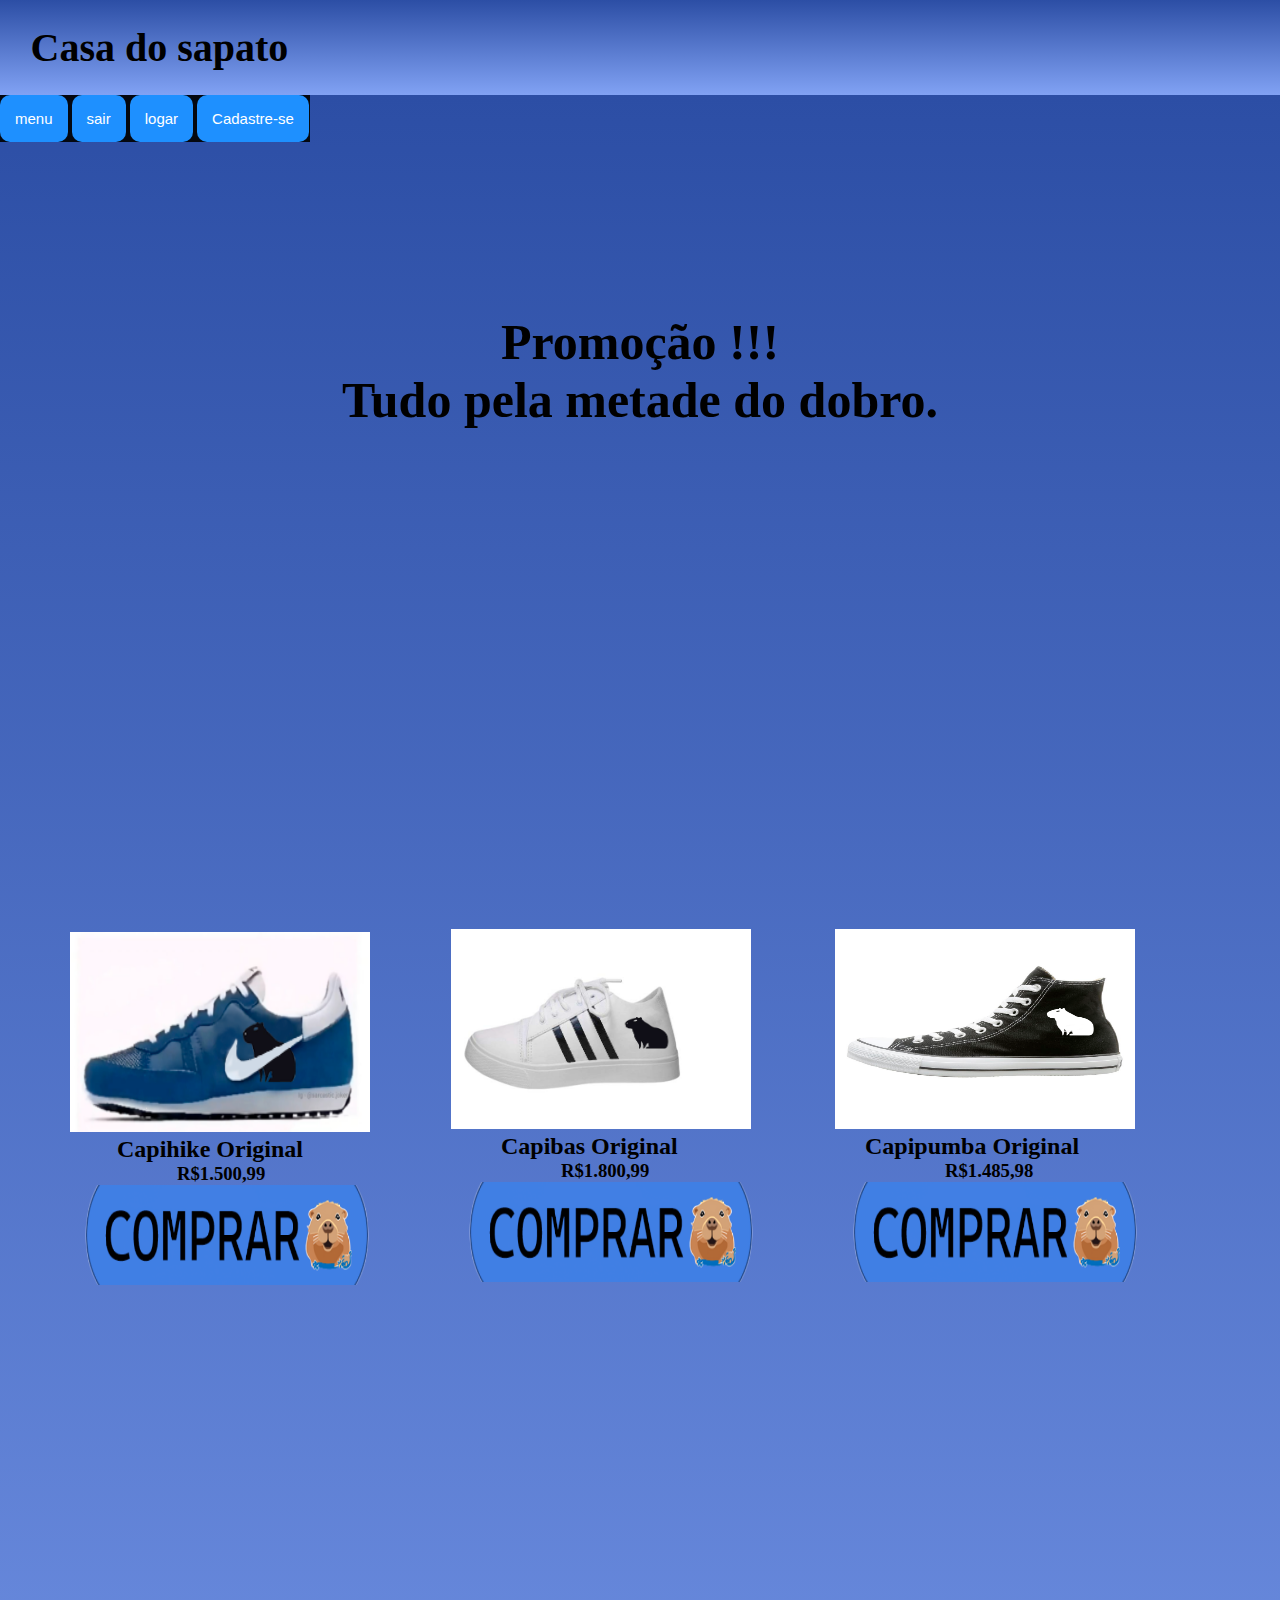
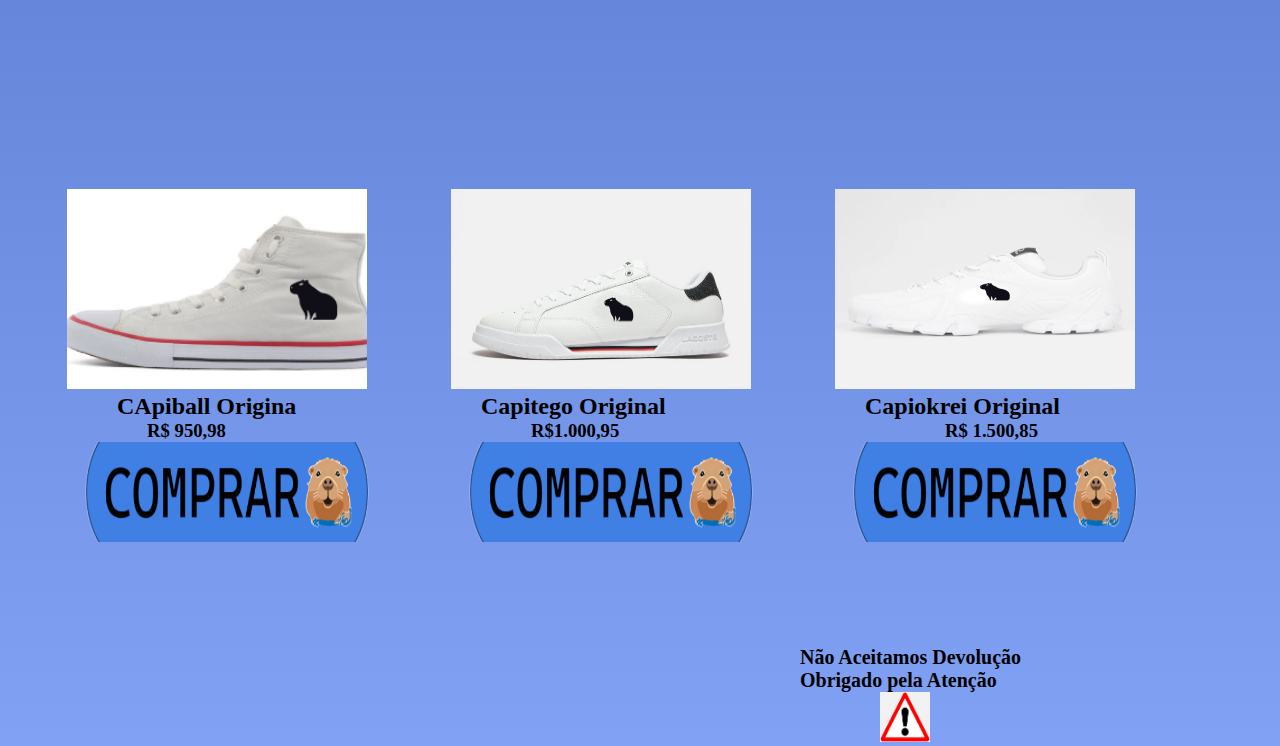
<file: index.html>
<!DOCTYPE html>
<html lang="pt-br">
<head>
    <meta charset="UTF-8">
    <meta http-equiv="X-UA-Compatible" content="IE=edge">
    <meta name="viewport" content="width=device-width, initial-scale=1.0">
    <title>Loja</title>
    <link rel="stylesheet" href="style.css">
</head>
<body>
    <header class="cabecalho"> 
        <h1 class="titulo">Casa do sapato</h1>
    <ul class="cabecalho-lista">
    
    </ul>
    </header>
    <section class="loja">
      <div class="cont">
    <button>menu</button>
     <a href="login.html"><button> sair</button></a>
     <a href="login.html"><button> logar</button></a>
     <a href="logar.html"> <button>Cadastre-se</button></a>
    
   </div>
    <img class="capivara" src="capivara.png" alt="">
    <h1 class="subtitulo">Originais tenis</h1>
    <h1 class="Promoção">Promoção !!!</h1>
     <h1 class="Tudo">Tudo pela metade do dobro.</h1>
     <div class="todos-tenis">
        <span></span>
     <div class="div-texto-um">
    <img class="tenis1" src="tenis1.png" alt="imagem-do-tenis1">
    <h2 class="Hike">Capihike Original</h2>
    <h3 class="rel1">R$1.500,99</h3>
    <a href="compra.html"><img class="Comprar" src="Comprar.png" alt="Barra-de-Compra"></a>
     </div>
     <div class="div-texto-um">
        <img class="abibas1" src="abibas1.png" alt="imagem-do-abibas1">
        <h2 class="Abibas">Capibas Original</h2>
        <h3 class="rel2">R$1.800,99</h3>
        <a href="compra.html"><img class="Comprar" src="Comprar.png" alt="Barra-de-Compra"></a>
     </div>
     <div class="div-texto-um">
        <img class="Pumba1" src="Pumba1.png" alt="imagem-do-Pumba1">
        <h2 class="Pumba">Capipumba Original</h2>
        <h3 class="rel3">R$1.485,98</h3>
       <a href="compra.html"><img class="Comprar" src="Comprar.png" alt="Barra-de-Compra"></a>
     </div>
     <span></span>
     <span></span>
     <div class="div-texto-um">
        <img class="ball1" src="ball1.png" alt="imagem-do-ball1">
        <h2 class="Ball"> CApiball Origina</h2>
        <h3 class="rel4">R$ 950,98</h3>
        <a href="compra.html"><img class="Comprar" src="Comprar.png" alt="Barra-de-Compra"></a>
     </div>
     <div class="div-texto-um">
        <img class="lastego1" src="lastego1.png" alt="imagem-do-lastego1">
        <h2 class="Lastego">Capitego Original</h2>
        <h3 class="rel5">R$1.000,95</h3>
       <a href="compra.html"> <img class="Comprar" src="Comprar.png" alt="Barra-de-Compra"></a>
     </div>
     <div class="div-texto-um">
        <img class="okrei1" src="okrei1.png" alt="imagem-do-okrei">
        <h2 class="Okrei">Capiokrei Original</h2>
        <h3 class="rel6">R$ 1.500,85</h3>
        <a href="compra.html"><img class="Comprar" src="Comprar.png" alt="Barra-de-Compra"></a>
     </div>
    </div>
    <h5 class="texto-um">Não Aceitamos Devolução</h5>
    <h6 class="texto-dois">Obrigado pela Atenção</h6>
    <img class="Atenção" src="tenção.png" alt="imagem-de-tenção">
   </section>
        
     
</body>
</html
</file>
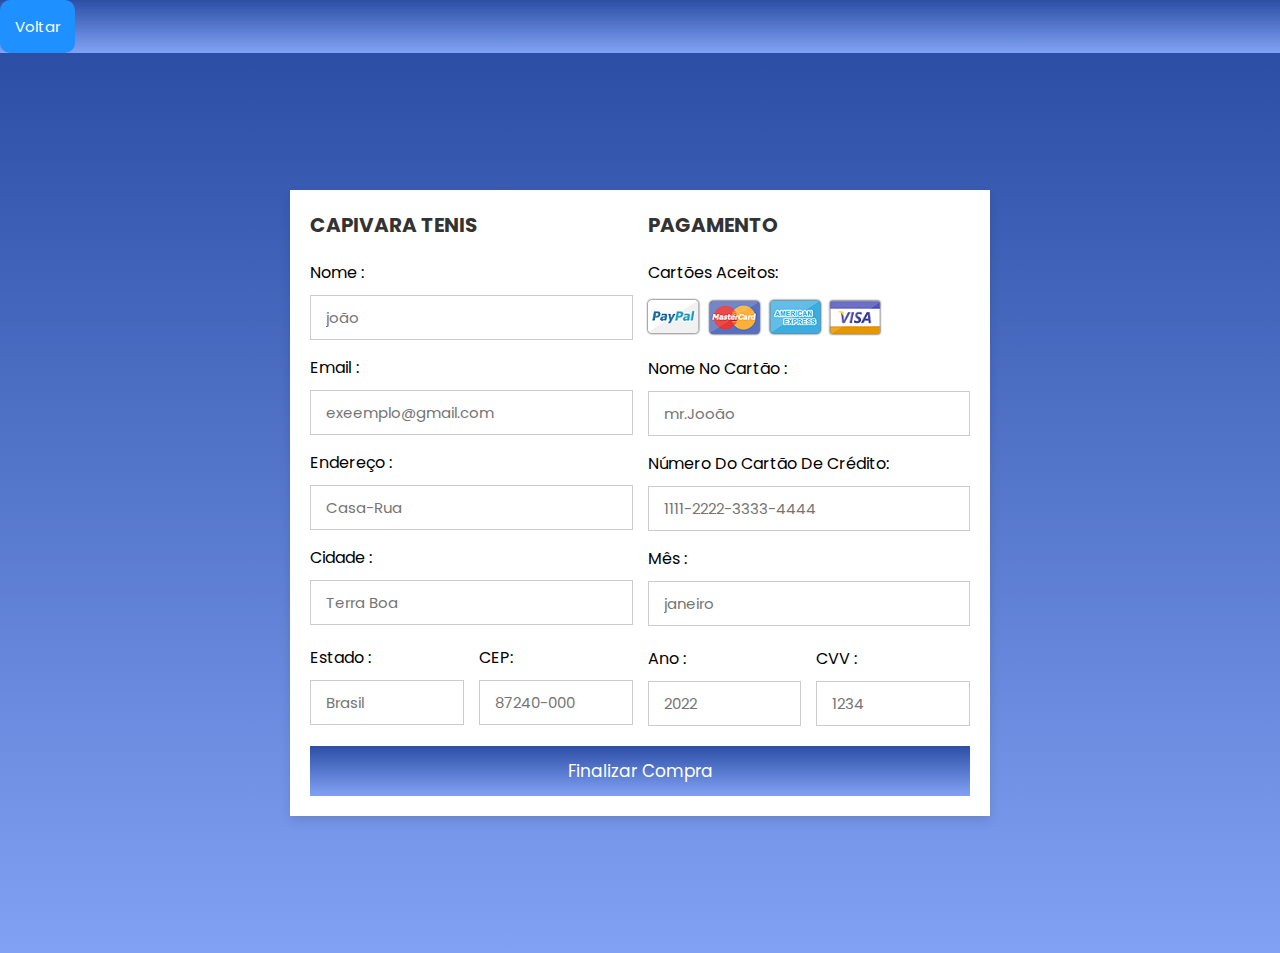
<file: compra.html>
<!DOCTYPE html>
<html lang="en">
<head>
    <meta charset="UTF-8">
    <meta http-equiv="X-UA-Compatible" content="IE=edge">
    <meta name="viewport" content="width=device-width, initial-scale=1.0">
    <title>pagamento</title>
    <style>
        @import url('https://fonts.googleapis.com/css2?family=Poppins:wght@100;300;400;500;600&display=swap');

*{
  font-family: 'Poppins', sans-serif;
  margin:0; padding:0;
  box-sizing: border-box;
  outline: none; border:none;
  text-transform: capitalize;
  transition: all .2s linear;
}

.container{
  display: flex;
  justify-content: center;
  align-items: center;
  padding:25px;
  min-height: 100vh;
  background-image: linear-gradient(#2C4EA5,#81A2F4);
}

.container form{
  padding:20px;
  width:700px;
  background: #fff;
  box-shadow: 0 5px 10px rgba(0,0,0,.1);
}

.container form .row{
  display: flex;
  flex-wrap: wrap;
  gap:15px;
}

.container form .row .col{
  flex:1 1 250px;
}

.container form .row .col .title{
  font-size: 20px;
  color:#333;
  padding-bottom: 5px;
  text-transform: uppercase;
}

.container form .row .col .inputBox{
  margin:15px 0;
}

.container form .row .col .inputBox span{
  margin-bottom: 10px;
  display: block;
}

.container form .row .col .inputBox input{
  width: 100%;
  border:1px solid #ccc;
  padding:10px 15px;
  font-size: 15px;
  text-transform: none;
}

.container form .row .col .inputBox input:focus{
  border:1px solid #000;
}

.container form .row .col .flex{
  display: flex;
  gap:15px;
}

.container form .row .col .flex .inputBox{
  margin-top: 5px;
}

.container form .row .col .inputBox img{
  height: 34px;
  margin-top: 5px;
  filter: drop-shadow(0 0 1px #000);
}

.container form .submit-btn{
  width: 100%;
  padding:12px;
  font-size: 17px;
  background-image: linear-gradient(#2C4EA5,#81A2F4);
  color:#fff;
  margin-top: 5px;
  cursor: pointer;
}

.container form .submit-btn:hover{
  background-image: linear-gradient(#2C4EA5,#81A2F4);
}
button{
    background-color: dodgerblue;
    border: none;
    padding: 15px;
    border-radius: 10px;
    color: white;
    font-size: 15px;
    cursor: pointer;  
}
.header{
    
    background-image: linear-gradient(#2C4EA5,#81A2F4);
    height: auto;
    display: flex;
    justify-content: space-around;
    padding: 24px 0;
    font-size: 20px;
    
}
.cabeçalho{
    background-image: linear-gradient(#2C4EA5,#81A2F4);
}
button{
    background-color: dodgerblue;
    border: none;
    padding: 15px;
    border-radius: 10px;
    color: white;
    font-size: 15px;
    cursor: pointer;
}

    </style>
</head >
<body>
       
    <header>
      <div class="cabeçalho">
<a href="index.html"><button>voltar</button></a>
</div>
</header>

</head>
<body>

<div class="container">
   

    <form action="">

        <div class="row">

            <div class="col">

                <h3 class="title">Capivara tenis</h3>

                <div class="inputBox">
                    <span>Nome :</span>
                    <input type="text" placeholder="joão">
                </div>
                <div class="inputBox">
                    <span>email :</span>
                    <input type="email" placeholder="exeemplo@gmail.com">
                </div>
                <div class="inputBox">
                    <span> endereço :</span>
                    <input type="text" placeholder="Casa-Rua">
                </div>
                <div class="inputBox">
                    <span>cidade :</span>
                    <input type="text" placeholder="Terra Boa">
                </div>

                <div class="flex">
                    <div class="inputBox">
                        <span> estado :</span>
                        <input type="text" placeholder="Brasil">
                    </div>
                    <div class="inputBox">
                        <span> CEP:</span>
                        <input type="text" placeholder="87240-000">
                    </div>
                </div>

            </div>

            <div class="col">

                <h3 class="title"> pagamento</h3>

                <div class="inputBox">
                    <span>cartões aceitos:</span>
                    <img src="card_img.png" alt="">
                </div>
                <div class="inputBox">
                    <span> nome no cartão :</span>
                    <input type="text" placeholder="mr.Jooão">
                </div>
                <div class="inputBox">
                    <span> Número do cartão de crédito:</span>
                    <input type="number" placeholder="1111-2222-3333-4444">
                </div>
                <div class="inputBox">
                    <span> mês :</span>
                    <input type="text" placeholder="janeiro">
                </div>

                <div class="flex">
                    <div class="inputBox">
                        <span>ano :</span>
                        <input type="number" placeholder="2022">
                    </div>
                    <div class="inputBox">
                        <span>CVV :</span>
                        <input type="text" placeholder="1234">
                    </div>
                </div>

            </div>
    
        </div>

        <a href="final.html"> <input class="submit-btn" type="button" value="Finalizar compra">    </a>

    </form>

</div> 
</body>
</html>
</file>
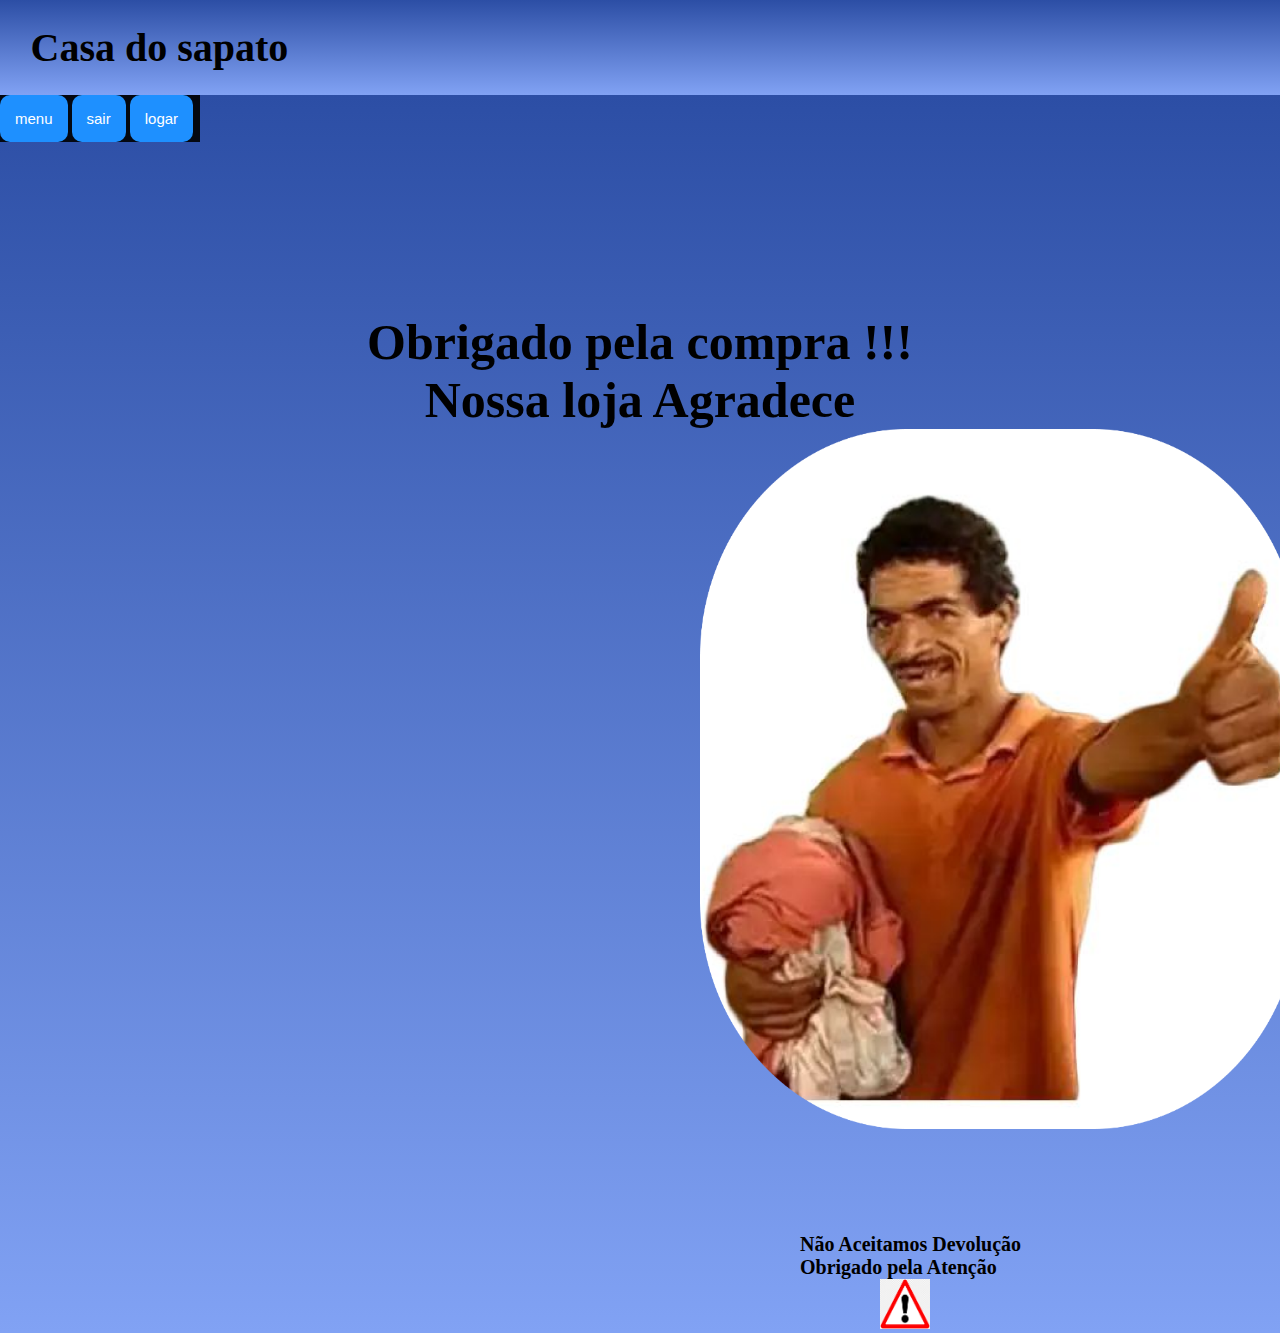
<file: final.html>
<!DOCTYPE html>
<html lang="pt-br">
<head>
    <meta charset="UTF-8">
    <meta http-equiv="X-UA-Compatible" content="IE=edge">
    <meta name="viewport" content="width=device-width, initial-scale=1.0">
    <title>compra</title>
    <style>
        *{
    margin: 0;
    padding: 0;
}
header{
    background-image: linear-gradient(#2C4EA5,#81A2F4);
    height: auto;
    display: flex;
    justify-content: space-around;
    padding: 24px 0;
    font-size: 20px;
}
.loja{
    background-image: linear-gradient(#2C4EA5,#81A2F4);
}
.menu{
    height: 100px;
}
.titulo{
    padding-right: 900px;
}
.Promoção{
    display: flex;
    align-items: center;
    justify-content: center;
    padding-left: 300px;
    font-size: 50px;
    padding-right: 300px;
}
.Tudo{
    display: flex;
    align-items: center;
    justify-content: center;
    padding-left: 300px;
    font-size: 50px;
    padding-right: 300px;
}

.capivara{
    width:8%;
    height:9%;
    padding-left:  1700px;
}

.texto-um{
    font-size: 20px;
    padding-left: 800px;
    padding-top: 100px;
}
.texto-dois{
    font-size: 20px;
    padding-left: 800px;
}
.Atenção{
    width: 50px;
    height: 50px;
    padding-left: 880px;
}
.blz{
    width: 600px;
    height: 700px;
    padding-left: 700px;
    
}
.subtitulo{
    padding-left:  1700px;
}

button{
background-color: dodgerblue;
border: none;
padding: 15px;
border-radius: 10px;
color: white;
font-size: 15px;
cursor: pointer;

}
.conteiner{
background-color: rgba(0, 0, 0, 0.9);
width: 200px;
}


    </style>
    
</head>
<body>
    <header class="cabecalho"> 
        <h1 class="titulo">Casa do sapato</h1>
    <ul class="cabecalho-lista">
    
    </ul>
    </header>
    <section class="loja">
    <div class="conteiner">
    <a href="index.html"><button>menu</button></a>
    <a href="login.html"><button>sair</button></a>
    <a href="logar.html"><button>logar</button></a>
</div>
    <img class="capivara" src="capivara.png" alt="uma capivara">
    <h1 class="subtitulo">Originais tenis</h1>
    <h1 class="Promoção">Obrigado pela compra !!!</h1>
     <h2 class="Tudo">Nossa loja Agradece</h2>
     <div class="ok">
     <img class="blz" src="blz.png" alt="homen fazerndo blz">
    </div>
    <h5 class="texto-um">Não Aceitamos Devolução</h5>
    <h6 class="texto-dois">Obrigado pela Atenção</h6>
    <img class="Atenção" src="tenção.png" alt="imagem-de-tenção">
   </section>
        
     
</body>
</html
</file>
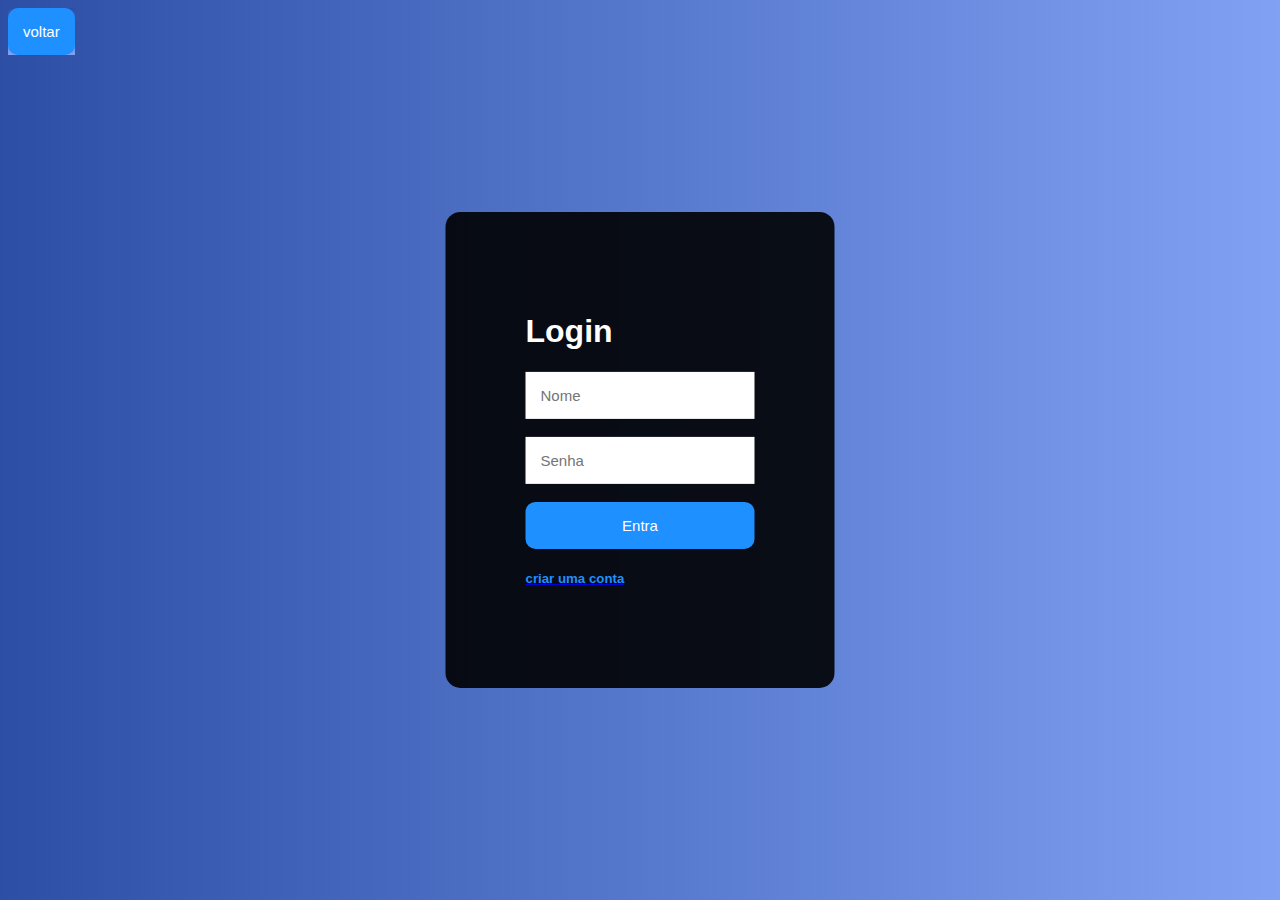
<file: login.html>
<!DOCTYPE html>
<html lang="en">
<head>
    <meta charset="UTF-8">
    <meta http-equiv="X-UA-Compatible" content="IE=edge">
    <meta name="viewport" content="width=device-width, initial-scale=1.0">
    <title>Tela de login</title>
    <style>
        body{
    font-family: Arial, Helvetica, sans-serif;
    background-image: linear-gradient(45deg, #2C4EA5, #81A2F4);
}
.hover{

font-family: Arial, Helvetica, sans-serif;
background-image: linear-gradient(45deg, #2C4EA5, #81A2F4);
}
div{
background-color: rgba(0, 0, 0, 0.9);
position: absolute;
top: 50%;
left: 50%;
transform: translate(-50%,-50%);
padding: 80px;
border-radius: 15px;
color: #fff;
}
input{
padding: 15px;
border: none;
outline: none;
font-size: 15px;
}
button{
background-color: dodgerblue;
border: none;
padding: 15px;
width: 100%;
border-radius: 10px;
color: white;
font-size: 15px;

}
button:hover{
background-color: deepskyblue;
cursor: pointer;
}
.text{
    cursor: pointer;
    color: dodgerblue;
    
}
.cabeçalho{
    background-image: linear-gradient(#2C4EA5,#81A2F4);
    position: absolute;
    
}

    </style>

</head>
<body>
    <header class="cabeçalho">
        <a href="logar.html"><button>voltar</button></a>
    </header>
    
    <div>
        <h1>Login</h1>
        <input type="texto" placeholder="Nome">
        <br><br>
        <input type="password" placeholder="Senha">
        <br><br>
        <a href="index.html"><button>Entra</button></a>
        <a href="logar.html"></h5><h5 class="text">criar uma conta</h5></a>
    </div>
    
</body>
</html>
</file>
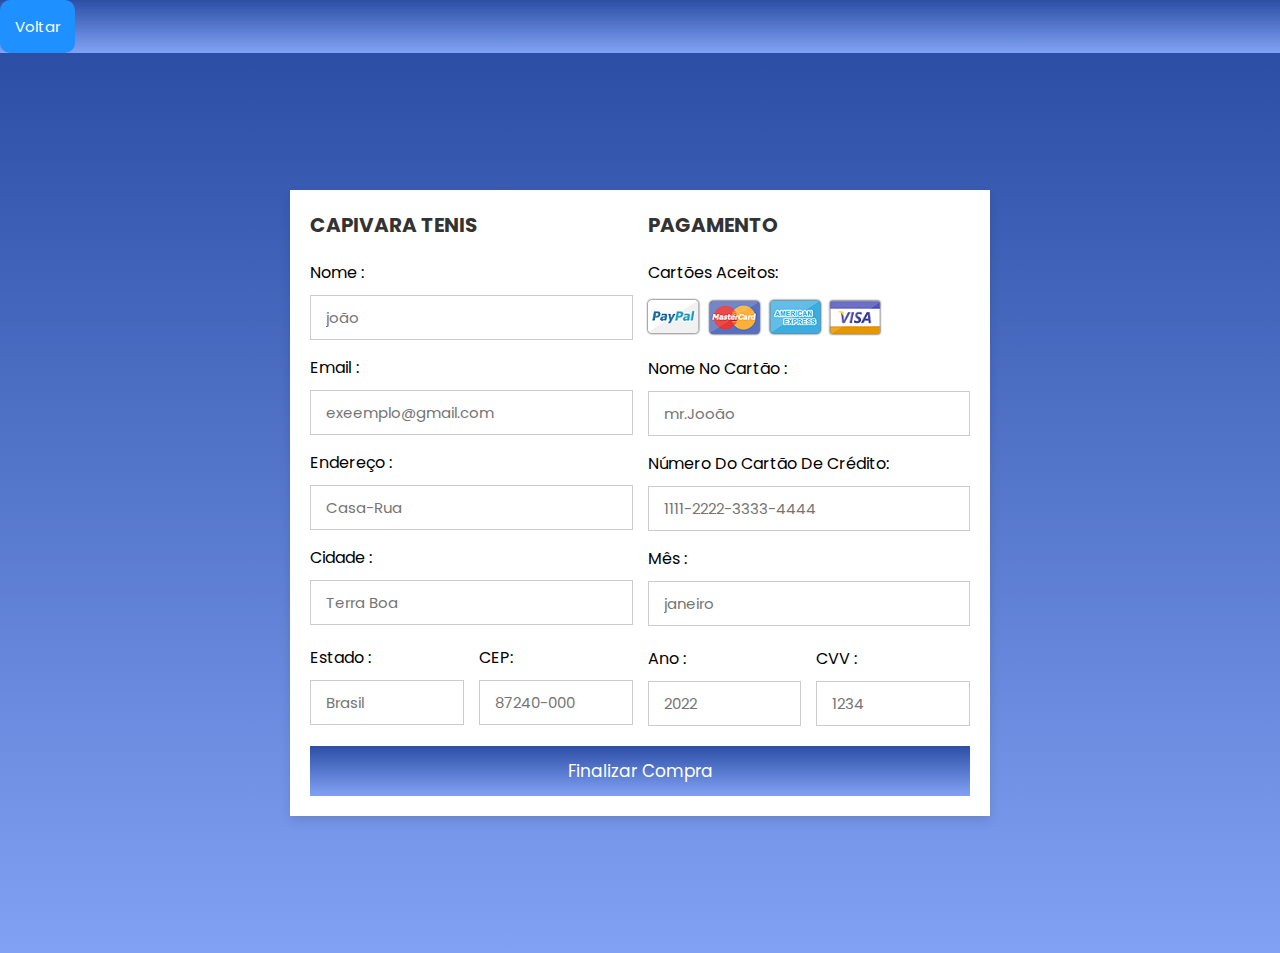
<file: compra/compra.html>
<!DOCTYPE html>
<html lang="en">
<head>
    <meta charset="UTF-8">
    <meta http-equiv="X-UA-Compatible" content="IE=edge">
    <meta name="viewport" content="width=device-width, initial-scale=1.0">
    <title>pagamento</title>
    <style>
        @import url('https://fonts.googleapis.com/css2?family=Poppins:wght@100;300;400;500;600&display=swap');

*{
  font-family: 'Poppins', sans-serif;
  margin:0; padding:0;
  box-sizing: border-box;
  outline: none; border:none;
  text-transform: capitalize;
  transition: all .2s linear;
}

.container{
  display: flex;
  justify-content: center;
  align-items: center;
  padding:25px;
  min-height: 100vh;
  background-image: linear-gradient(#2C4EA5,#81A2F4);
}

.container form{
  padding:20px;
  width:700px;
  background: #fff;
  box-shadow: 0 5px 10px rgba(0,0,0,.1);
}

.container form .row{
  display: flex;
  flex-wrap: wrap;
  gap:15px;
}

.container form .row .col{
  flex:1 1 250px;
}

.container form .row .col .title{
  font-size: 20px;
  color:#333;
  padding-bottom: 5px;
  text-transform: uppercase;
}

.container form .row .col .inputBox{
  margin:15px 0;
}

.container form .row .col .inputBox span{
  margin-bottom: 10px;
  display: block;
}

.container form .row .col .inputBox input{
  width: 100%;
  border:1px solid #ccc;
  padding:10px 15px;
  font-size: 15px;
  text-transform: none;
}

.container form .row .col .inputBox input:focus{
  border:1px solid #000;
}

.container form .row .col .flex{
  display: flex;
  gap:15px;
}

.container form .row .col .flex .inputBox{
  margin-top: 5px;
}

.container form .row .col .inputBox img{
  height: 34px;
  margin-top: 5px;
  filter: drop-shadow(0 0 1px #000);
}

.container form .submit-btn{
  width: 100%;
  padding:12px;
  font-size: 17px;
  background-image: linear-gradient(#2C4EA5,#81A2F4);
  color:#fff;
  margin-top: 5px;
  cursor: pointer;
}

.container form .submit-btn:hover{
  background-image: linear-gradient(#2C4EA5,#81A2F4);
}
button{
    background-color: dodgerblue;
    border: none;
    padding: 15px;
    border-radius: 10px;
    color: white;
    font-size: 15px;
    cursor: pointer;  
}
.header{
    
    background-image: linear-gradient(#2C4EA5,#81A2F4);
    height: auto;
    display: flex;
    justify-content: space-around;
    padding: 24px 0;
    font-size: 20px;
    
}
.cabeçalho{
    background-image: linear-gradient(#2C4EA5,#81A2F4);
}
button{
    background-color: dodgerblue;
    border: none;
    padding: 15px;
    border-radius: 10px;
    color: white;
    font-size: 15px;
    cursor: pointer;
}

    </style>
</head >
<body>
       
    <header>
      <div class="cabeçalho">
<a href="file:///C:/cauan/projeto/index.html"><button>voltar</button></a>
</div>
</header>

</head>
<body>

<div class="container">
   

    <form action="">

        <div class="row">

            <div class="col">

                <h3 class="title">Capivara tenis</h3>

                <div class="inputBox">
                    <span>Nome :</span>
                    <input type="text" placeholder="joão">
                </div>
                <div class="inputBox">
                    <span>email :</span>
                    <input type="email" placeholder="exeemplo@gmail.com">
                </div>
                <div class="inputBox">
                    <span> endereço :</span>
                    <input type="text" placeholder="Casa-Rua">
                </div>
                <div class="inputBox">
                    <span>cidade :</span>
                    <input type="text" placeholder="Terra Boa">
                </div>

                <div class="flex">
                    <div class="inputBox">
                        <span> estado :</span>
                        <input type="text" placeholder="Brasil">
                    </div>
                    <div class="inputBox">
                        <span> CEP:</span>
                        <input type="text" placeholder="87240-000">
                    </div>
                </div>

            </div>

            <div class="col">

                <h3 class="title"> pagamento</h3>

                <div class="inputBox">
                    <span>cartões aceitos:</span>
                    <img src="card_img.png" alt="">
                </div>
                <div class="inputBox">
                    <span> nome no cartão :</span>
                    <input type="text" placeholder="mr.Jooão">
                </div>
                <div class="inputBox">
                    <span> Número do cartão de crédito:</span>
                    <input type="number" placeholder="1111-2222-3333-4444">
                </div>
                <div class="inputBox">
                    <span> mês :</span>
                    <input type="text" placeholder="janeiro">
                </div>

                <div class="flex">
                    <div class="inputBox">
                        <span>ano :</span>
                        <input type="number" placeholder="2022">
                    </div>
                    <div class="inputBox">
                        <span>CVV :</span>
                        <input type="text" placeholder="1234">
                    </div>
                </div>

            </div>
    
        </div>

        <a href="file:///C:/cauan/projeto/final/final.html"> <input class="submit-btn" type="button" value="Finalizar compra">    </a>

    </form>

</div> 
</body>
</html>
</file>
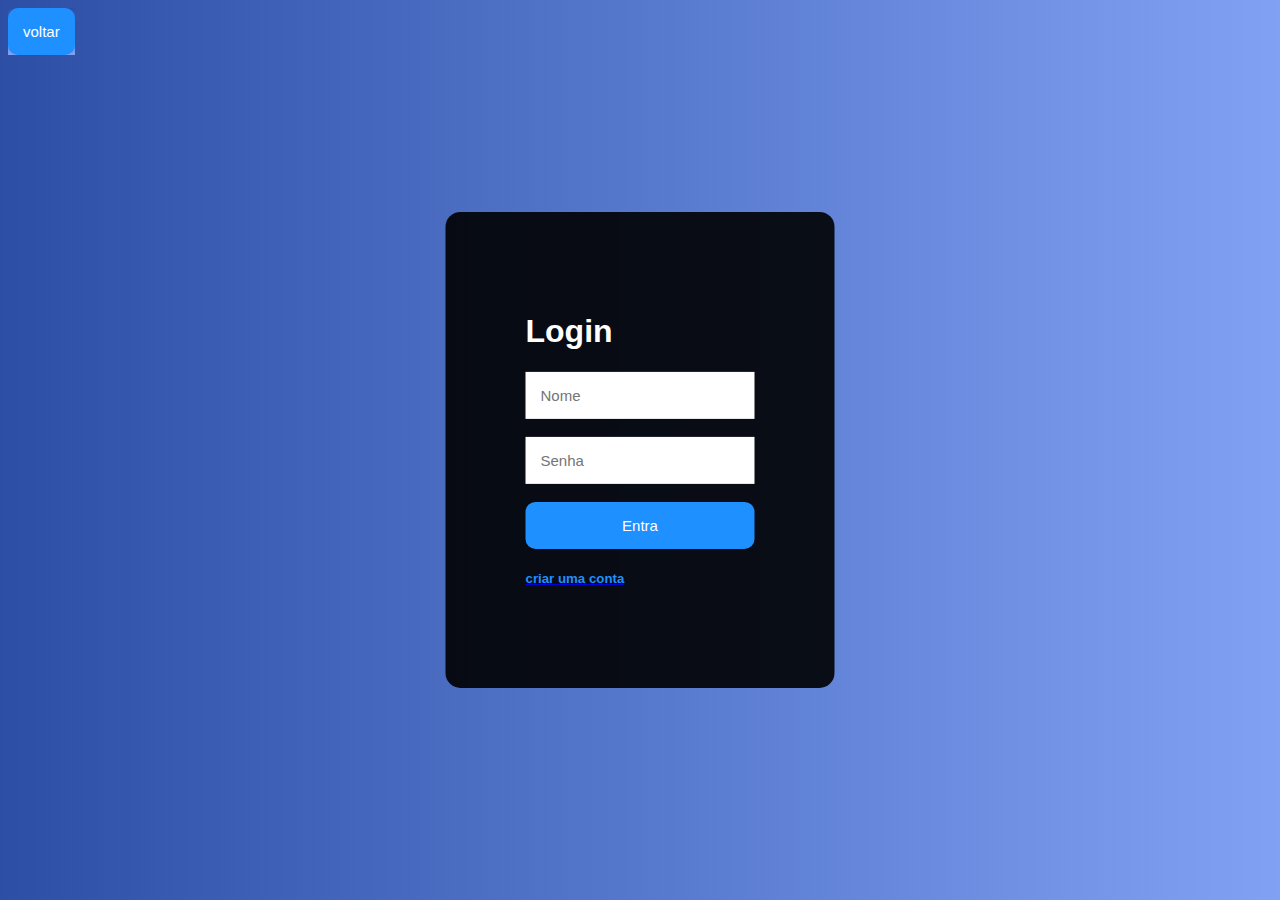
<file: login/login.html>
<!DOCTYPE html>
<html lang="en">
<head>
    <meta charset="UTF-8">
    <meta http-equiv="X-UA-Compatible" content="IE=edge">
    <meta name="viewport" content="width=device-width, initial-scale=1.0">
    <title>Tela de login</title>
    <style>
        body{
    font-family: Arial, Helvetica, sans-serif;
    background-image: linear-gradient(45deg, #2C4EA5, #81A2F4);
}
.hover{

font-family: Arial, Helvetica, sans-serif;
background-image: linear-gradient(45deg, #2C4EA5, #81A2F4);
}
div{
background-color: rgba(0, 0, 0, 0.9);
position: absolute;
top: 50%;
left: 50%;
transform: translate(-50%,-50%);
padding: 80px;
border-radius: 15px;
color: #fff;
}
input{
padding: 15px;
border: none;
outline: none;
font-size: 15px;
}
button{
background-color: dodgerblue;
border: none;
padding: 15px;
width: 100%;
border-radius: 10px;
color: white;
font-size: 15px;

}
button:hover{
background-color: deepskyblue;
cursor: pointer;
}
.text{
    cursor: pointer;
    color: dodgerblue;
    
}
.cabeçalho{
    background-image: linear-gradient(#2C4EA5,#81A2F4);
    position: absolute;
    
}

    </style>

</head>
<body>
    <header class="cabeçalho">
        <a href="file:///C:/cauan/projeto/logar/logar.html"><button>voltar</button></a>
    </header>
    
    <div>
        <h1>Login</h1>
        <input type="texto" placeholder="Nome">
        <br><br>
        <input type="password" placeholder="Senha">
        <br><br>
        <a href="file:///C:/cauan/projeto/index.html"><button>Entra</button></a>
        <a href="file:///C:/cauan/projeto/logar/logar.html"></h5><h5 class="text">criar uma conta</h5></a>
    </div>
    
</body>
</html>
</file>
<file: style.css>
*{
    margin: 0;
    padding: 0;
}
header{
    background-image: linear-gradient(#2C4EA5,#81A2F4);
    height: auto;
    display: flex;
    justify-content: space-around;
    padding: 24px 0;
    font-size: 20px;
}
.loja{
    background-image: linear-gradient(#2C4EA5,#81A2F4);
}
.menu{
    display: inline-block;
    text-decoration: none;
    cursor: context-menu;
}
.titulo{
    padding-right: 900px;
}
.Promoção{
    display: flex;
    align-items: center;
    justify-content: center;
    padding-left: 300px;
    font-size: 50px;
    padding-right: 300px;
}
.Tudo{
    display: flex;
    align-items: center;
    justify-content: center;
    padding-left: 300px;
    font-size: 50px;
    padding-right: 300px;
}

.capivara{
    width:8%;
    height:9%;
    padding-left:  1700px;
}
.tenis1{
padding-left: 3px;
padding-top: 3px;
width: 300px;
height: 200px;
}
.div-texto-um{
    padding-left: 3px;
    padding-top: 500px;
}
.subtitulo{
    padding-left: 1700px;
}
.todos-tenis{
    display: grid;
    grid-template-columns:5% 30% 30% 30% 5% ;
}
.Comprar{
    padding-left: 10px;
    width: 300px;
    height: 100px;
}
.Hike{
    padding-left: 50px;
}
.rel1{
    padding-left: 110px;
}
.abibas1{
    width: 300px;
    height: 200px;
}
.Abibas{
    padding-left: 50px;
}
.rel2{
    padding-left: 110px;
}
.Pumba1{
    width: 300px;
    height: 200px;
}
.Pumba{
    padding-left: 30px;
}
.rel3{
    padding-left: 110px;
}
.ball1{
    width: 300px;
    height: 200px;
}
.Ball{
    padding-left: 50px;
}
.rel4{
    padding-left: 80px;
}
.lastego1{
    width: 300px;
    height: 200px;
}
.Lastego{
    padding-left: 30px;
}
.rel5{
    padding-left: 80px;
}
.okrei1{
    width: 300px;
    height: 200px;
}
.Okrei{
    padding-left: 30px;
}
.rel6{
    padding-left: 110px;
}
.texto-um{
    font-size: 20px;
    padding-left: 800px;
    padding-top: 100px;
}
.texto-dois{
    font-size: 20px;
    padding-left: 800px;
}
.Atenção{
    width: 50px;
    height: 50px;
    padding-left: 880px;
}
button{
    background-color: dodgerblue;
    border: none;
    padding: 15px;
    border-radius: 10px;
    color: white;
    font-size: 15px;
    cursor: pointer;
}
.cont{
background-color: rgba(0, 0, 0, 0.9);
width: 310px;

}
</file>
